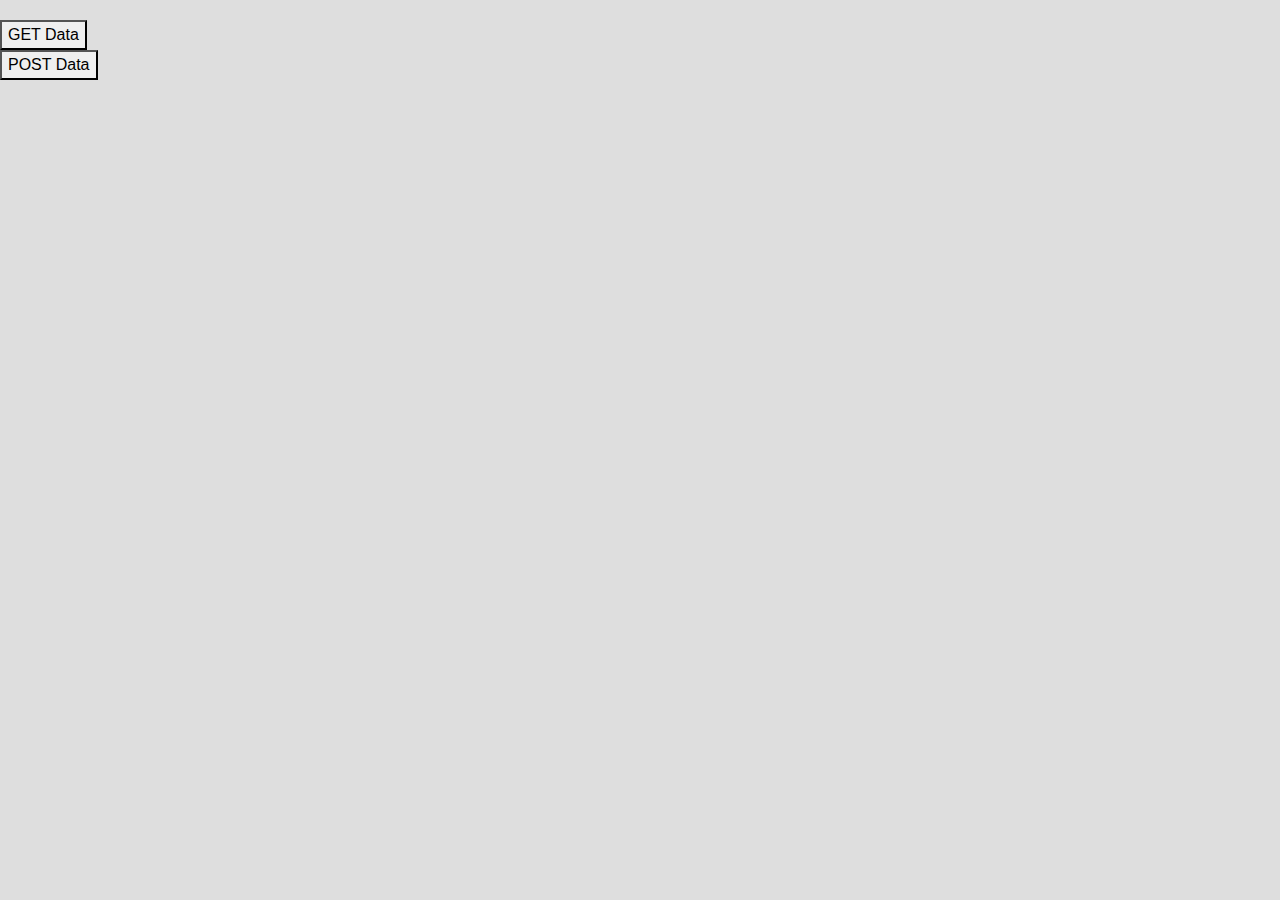
<file: Phase 5/index.html>
<!DOCTYPE html>
<html>
<head>
    <title>Assignment</title>
    <link rel="stylesheet" href="https://maxcdn.bootstrapcdn.com/bootstrap/4.0.0/css/bootstrap.min.css" integrity="sha384-Gn5384xqQ1aoWXA+058RXPxPg6fy4IWvTNh0E263XmFcJlSAwiGgFAW/dAiS6JXm" crossorigin="anonymous">
    <link rel="stylesheet" href="css/default.css">
</head>
<body>
    <button id="getbtn" class="getbttn" onclick=" populateData('getbtn', 'getbtn1') " > GET Data </button>
    <button id="getbtn1" class="getbttn" onclick=" showform('getbtn', 'getbtn1', 'formOne') " > POST Data </button>
    <div id="formOne" class="container2">
        <form id ="postform" name="postform"  method = "post" enctype="multipart/form-data">
            <div class="form-group col-md-4">
                    <label for="exampleInputEmail1">NAME</label>
                    <input type="text"  class="form-control" id="name" name="name" >
            </div>
            <div class="form-group col-md-4">
                    <label for="exampleInputEmail1">Contact First Name</label>
                    <input type="text" class="form-control" id="cfname" name="cfname" >
            </div>
            <div class="form-group col-md-4">
                    <label for="exampleInputEmail1">Contact Last Name</label>
                    <input type="text" class="form-control" id="clname" name="clname" >
            </div>
            <div class="form-group col-md-4">
                    <label for="exampleInputEmail1">Phone Number</label>
                    <input type="text" class="form-control" id="number" name="number" maxlength="10" oninput="this.value=this.value.replace(/[^0-9]/g,'').replace(/(\..*)\./g,'$1')"  >
            </div>
            <div class="form-group col-md-4">
                    <label for="exampleInputEmail1">Address Line 1</label>
                    <input type="text" class="form-control" id="addressl1" name="addressl1" >
            </div>
            <div class="form-group col-md-4">
                    <label for="exampleInputEmail1">Address Line 2</label>
                    <input type="text" class="form-control" id="addressl2" name="addressl2" >
            </div>
            <div class="form-group col-md-4">
                    <label for="exampleInputEmail1">City</label>
                    <input type="text" class="form-control" id="city" name="city" >
            </div>
            <div class="form-group col-md-4">
                    <label for="exampleInputEmail1">State</label>
                    <input type="text" class="form-control" id="state" name="state" >
            </div>
            <div class="form-group col-md-4">
                    <label for="exampleInputEmail1">Postal Code</label>
                    <input type="text" class="form-control" id="postalcode" name="postalcode" maxlength="6" oninput="this.value=this.value.replace(/[^0-9]/g,'').replace(/(\..*)\./g,'$1')"  >
            </div>
            <div class="form-group col-md-4">
                    <label for="exampleInputEmail1">Country</label>
                    <input type="text" class="form-control" id="country" name="country" >
            </div>
            <div class="form-group col-md-4">
                    <label for="exampleInputEmail1">Sales Representative Number</label>
                    <input type="text" class="form-control" id="salesrepnumber" name="salesrepnumber" maxlength="10" oninput="this.value=this.value.replace(/[^0-9]/g,'').replace(/(\..*)\./g,'$1')" >
            </div>
            <div class="form-group col-md-4">
                    <label for="exampleInputEmail1">Credit Limit</label>
                    <input type="text" class="form-control" id="creditlimit" name="creditlimit" maxlength="10" oninput="this.value=this.value.replace(/[^0-9]/g,'').replace(/(\..*)\./g,'$1')" >
            </div>
            &nbsp; &nbsp;  <input type="button" id="submitbtn"  value="submit" class="btn btn-primary" onclick="prepareDataToPost(postform)"> <br/>
        </form>
    </div>    
</body>
<script src="js/ajaxutility.js"></script>
<script src="js/populate.js"></script>
</html>
</file>
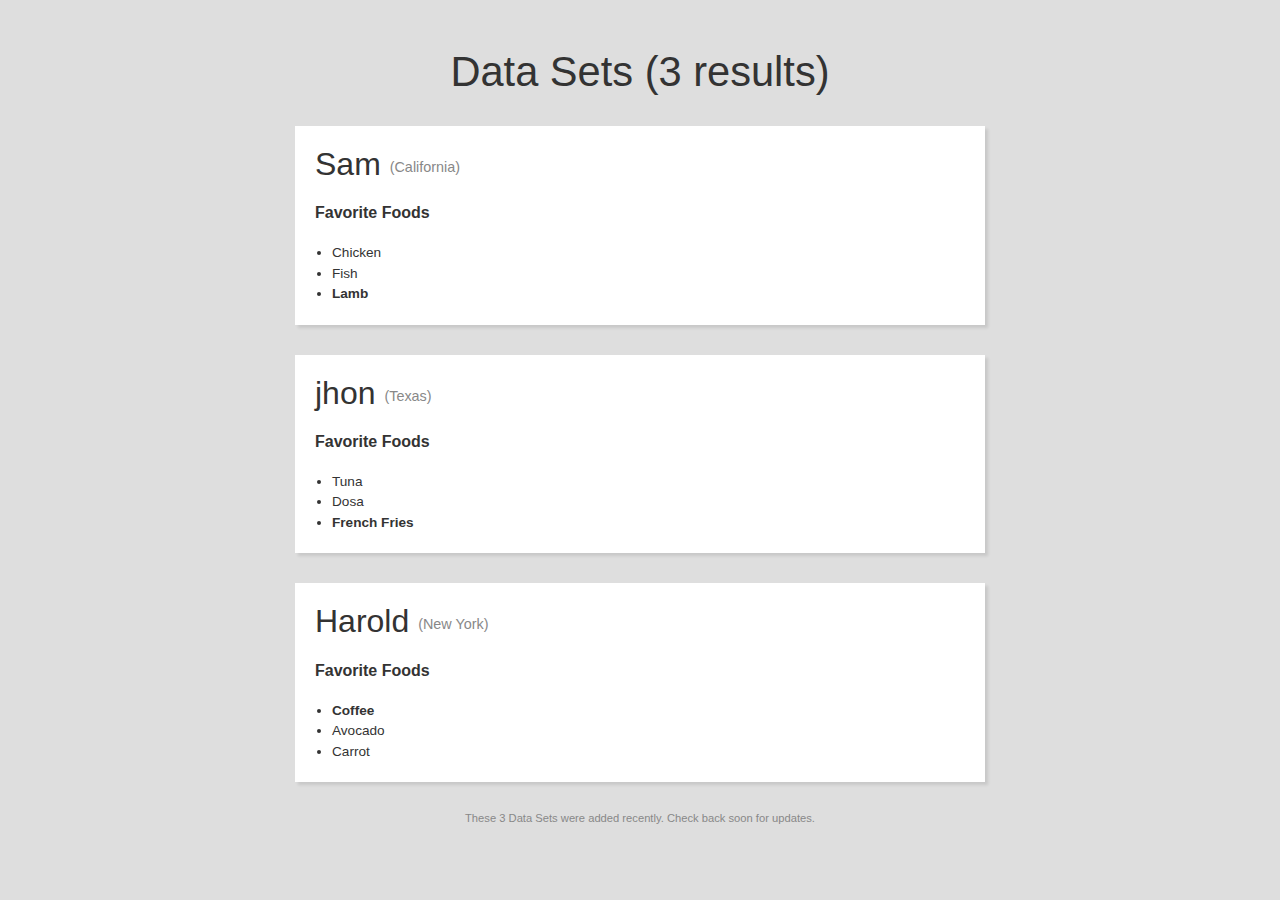
<file: Phase 1/index2.html>
<!DOCTYPE html>
<html>

<head>
    <title>Assignment</title>
    <link rel="stylesheet" href="default.css">
    
</head>

<body>

    <div id="div1">

    </div>

</body>


<script src="default2.js"> </script>
</html>
</file>
<file: Phase 5/css/default.css>
body {
  font-family: sans-serif;
  background-color: #dedede;
  color: #333;
  padding: 20px 0 20px;
}
.getbttn{
  display: block;
}
.container{
  border: 1px solid black;
  width: 60%;
  min-height: 500px;
  height: 60%;
  margin: auto;
  margin-left: 20;
  position: relative;
}
.loading-bar {
  display: none;
  position: absolute;
  z-index: 1000;
  left: 0;
  top: 0;
  width: 100%;
  height: 100%;
  background-image: url('http://i.stack.imgur.com/FhHRx.gif');
  background-position: 50% 50%;
  background-color: grba(255, 255, 255, 0.8);
  background-repeat: no-repeat;
}

.LeftDiv{
  display: block;
  float: left;
  width: 45%;
  overflow-y: auto;
  height: 500px;
  border:1px solid black;
}
.RightDiv{
  position: relative;
  display: block;
  float: right;
  width: 54%;
  overflow-y: auto;
  height: 500px;
  border:1px solid black;
}

container.loading {
  overflow: hidden;
}
container.loading .loading-bar {
  display: block;
}
table1, th, td {
  border: 1px solid black;
}

.div1-title {
  text-align: center;
  font-weight: normal;
  font-size: 2.6rem;
}

.Person {
  max-width: 650px;
  padding: 20px;
  margin: 30px auto;
  background-color: #fff;
  box-shadow: 3px 3px 3px rgba(0, 0, 0, 0.1);
  overflow: hidden;
}

.h4 {
  margin: 0 0 6px 0;
}


.person-name {
  font-size: 2rem;
  font-weight: normal;
  margin: 0 0 1rem 0;
}

.location {
  font-size: 0.9rem;
  color: #888;
  vertical-align: middle;
}

.foods-list {
  margin: 0;
  padding: 0;
  position: relative;
  left: 17px;
  font-size: 0.85rem;
  line-height: 1.5;
}

.footer {
  font-size: 0.7rem;
  color: #888;
  text-align: center;
  margin: 0;
}
.container2{
  display: none;
  border: 1px solid black;
  width: 60%;
  min-height: 500px;
  height: 60%;
  margin: auto;
  margin-left: 20;
  position: relative;
}
</file>
<file: Phase 1/default.css>
body {
  font-family: sans-serif;
  background-color: #dedede;
  color: #333;
  padding: 20px 0 28px 0;
  margin: 0;
}

.div1-title {
  text-align: center;
  font-weight: normal;
  font-size: 2.6rem;
}

.Person {
  max-width: 650px;
  padding: 20px;
  margin: 30px auto;
  background-color: #fff;
  box-shadow: 3px 3px 3px rgba(0, 0, 0, 0.1);
  overflow: hidden;
}

.h4 {
  margin: 0 0 6px 0;
}


.person-name {
  font-size: 2rem;
  font-weight: normal;
  margin: 0 0 1rem 0;
}

.location {
  font-size: 0.9rem;
  color: #888;
  vertical-align: middle;
}

.foods-list {
  margin: 0;
  padding: 0;
  position: relative;
  left: 17px;
  font-size: 0.85rem;
  line-height: 1.5;
}

.footer {
  font-size: 0.7rem;
  color: #888;
  text-align: center;
  margin: 0;
}
</file>
